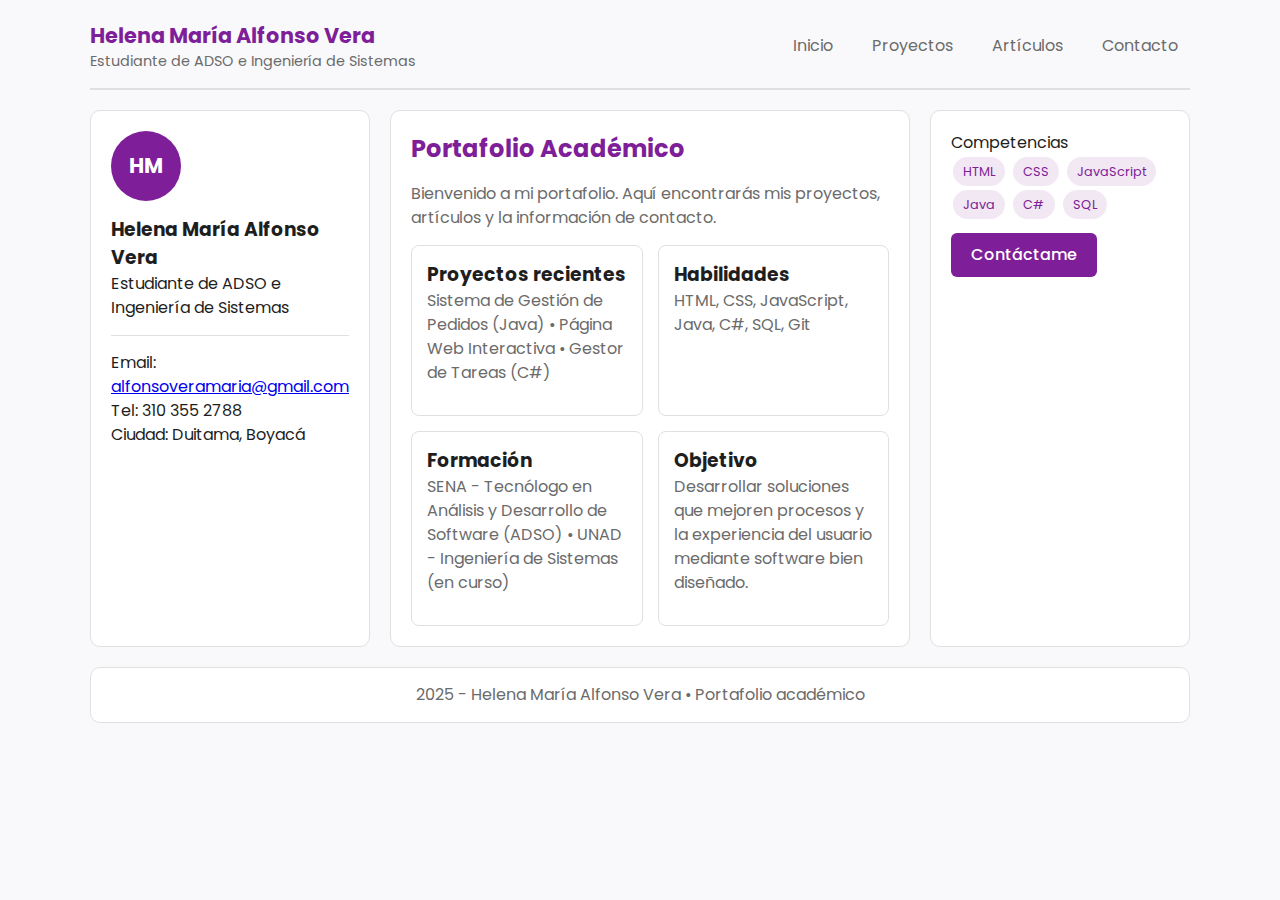
<file: index.html>
<!doctype html>
<html lang="es">
<head>
<meta charset="utf-8">
<meta name="viewport" content="width=device-width,initial-scale=1">
<title>Inicio - Helena María Alfonso Vera</title>
<link href="https://fonts.googleapis.com/css2?family=Poppins:wght@300;400;600;700&display=swap" rel="stylesheet">
<link rel="stylesheet" href="css/estilos.css">
</head>
<body>
  <div class="container">
    <header class="site-header">
      <div class="brand">
        <h1>Helena María Alfonso Vera</h1>
        <p>Estudiante de ADSO e Ingeniería de Sistemas</p>
      </div>
      <nav class="main-nav" aria-label="Navegación principal">
        <a href="index.html">Inicio</a>
        <a href="proyectos.html">Proyectos</a>
        <a href="articulos.html">Artículos</a>
        <a href="contacto.html">Contacto</a>
      </nav>
    </header>

    <aside class="card profile">
      <div class="avatar">HM</div>
      <h3>Helena María Alfonso Vera</h3>
      <p>Estudiante de ADSO e Ingeniería de Sistemas</p>
      <div class="separator"></div>
      <div class="contact-list">
        <div>Email: <a href="alfonsoveramaria@gmail.com">alfonsoveramaria@gmail.com</a></div>
        <div>Tel: 310 355 2788</div>
        <div>Ciudad: Duitama, Boyacá</div>
      </div>
    </aside>

    <main class="card hero">
      <h2>Portafolio Académico</h2>
      <p>Bienvenido a mi portafolio. Aquí encontrarás mis proyectos, artículos y la información de contacto.</p>

      <div class="grid-sections">
        <div class="section-card">
          <h3>Proyectos recientes</h3>
          <p>Sistema de Gestión de Pedidos (Java) • Página Web Interactiva • Gestor de Tareas (C#)</p>
        </div>
        <div class="section-card">
          <h3>Habilidades</h3>
          <p>HTML, CSS, JavaScript, Java, C#, SQL, Git</p>
        </div>
        <div class="section-card">
          <h3>Formación</h3>
          <p>SENA - Tecnólogo en Análisis y Desarrollo de Software (ADSO) • UNAD - Ingeniería de Sistemas (en curso)</p>
        </div>
        <div class="section-card">
          <h3>Objetivo</h3>
          <p>Desarrollar soluciones que mejoren procesos y la experiencia del usuario mediante software bien diseñado.</p>
        </div>
      </div>
    </main>

    <aside class="card">
      <div class="info-title">Competencias</div>
      <div class="skills">
        <span class="tag">HTML</span>
        <span class="tag">CSS</span>
        <span class="tag">JavaScript</span>
        <span class="tag">Java</span>
        <span class="tag">C#</span>
        <span class="tag">SQL</span>
      </div>

      <div style="height:12px"></div>
      <a class="btn-primary" href="contacto.html">Contáctame</a>
    </aside>

    <div class="footer-note card">
      <div>2025 - Helena María Alfonso Vera • Portafolio académico</div>
    </div>
  </div>
</body>
</html>
</file>
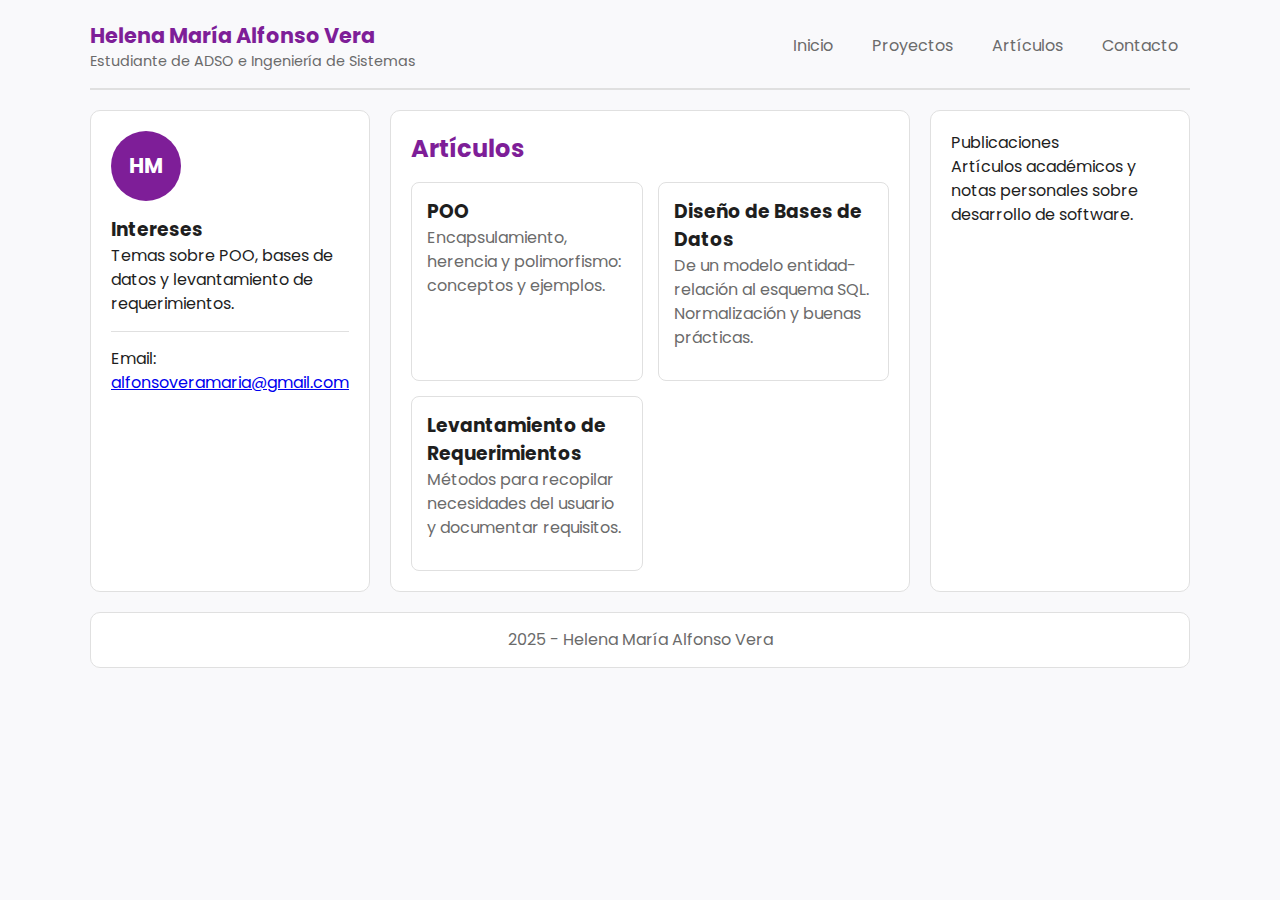
<file: articulos.html>
<!doctype html>
<html lang="es">
<head>
<meta charset="utf-8">
<meta name="viewport" content="width=device-width,initial-scale=1">
<title>Artículos - Helena María Alfonso Vera</title>
<link href="https://fonts.googleapis.com/css2?family=Poppins:wght@300;400;600;700&display=swap" rel="stylesheet">
<link rel="stylesheet" href="css/estilos.css">
</head>
<body>
  <div class="container">
    <header class="site-header">
      <div class="brand">
        <h1>Helena María Alfonso Vera</h1>
        <p>Estudiante de ADSO e Ingeniería de Sistemas</p>
      </div>
      <nav class="main-nav" aria-label="Navegación principal">
        <a href="index.html">Inicio</a>
        <a href="proyectos.html">Proyectos</a>
        <a href="articulos.html">Artículos</a>
        <a href="contacto.html">Contacto</a>
      </nav>
    </header>

    <aside class="card profile">
      <div class="avatar">HM</div>
      <h3>Intereses</h3>
      <p>Temas sobre POO, bases de datos y levantamiento de requerimientos.</p>
      <div class="separator"></div>
      <div class="contact-list">
        <div>Email: <a href="mailto:alfonsoveramaria@gmail.com">alfonsoveramaria@gmail.com</a></div>
      </div>
    </aside>

    <main class="card hero">
      <h2>Artículos</h2>
      <div class="grid-sections">
        <div class="section-card">
          <h3>POO</h3>
          <p>Encapsulamiento, herencia y polimorfismo: conceptos y ejemplos.</p>
        </div>
        <div class="section-card">
          <h3>Diseño de Bases de Datos</h3>
          <p>De un modelo entidad-relación al esquema SQL. Normalización y buenas prácticas.</p>
        </div>
        <div class="section-card">
          <h3>Levantamiento de Requerimientos</h3>
          <p>Métodos para recopilar necesidades del usuario y documentar requisitos.</p>
        </div>
      </div>
    </main>

    <aside class="card">
      <div class="info-title">Publicaciones</div>
      <p>Artículos académicos y notas personales sobre desarrollo de software.</p>
    </aside>

    <div class="footer-note card">2025 - Helena María Alfonso Vera</div>
  </div>
</body>
</html>
</file>
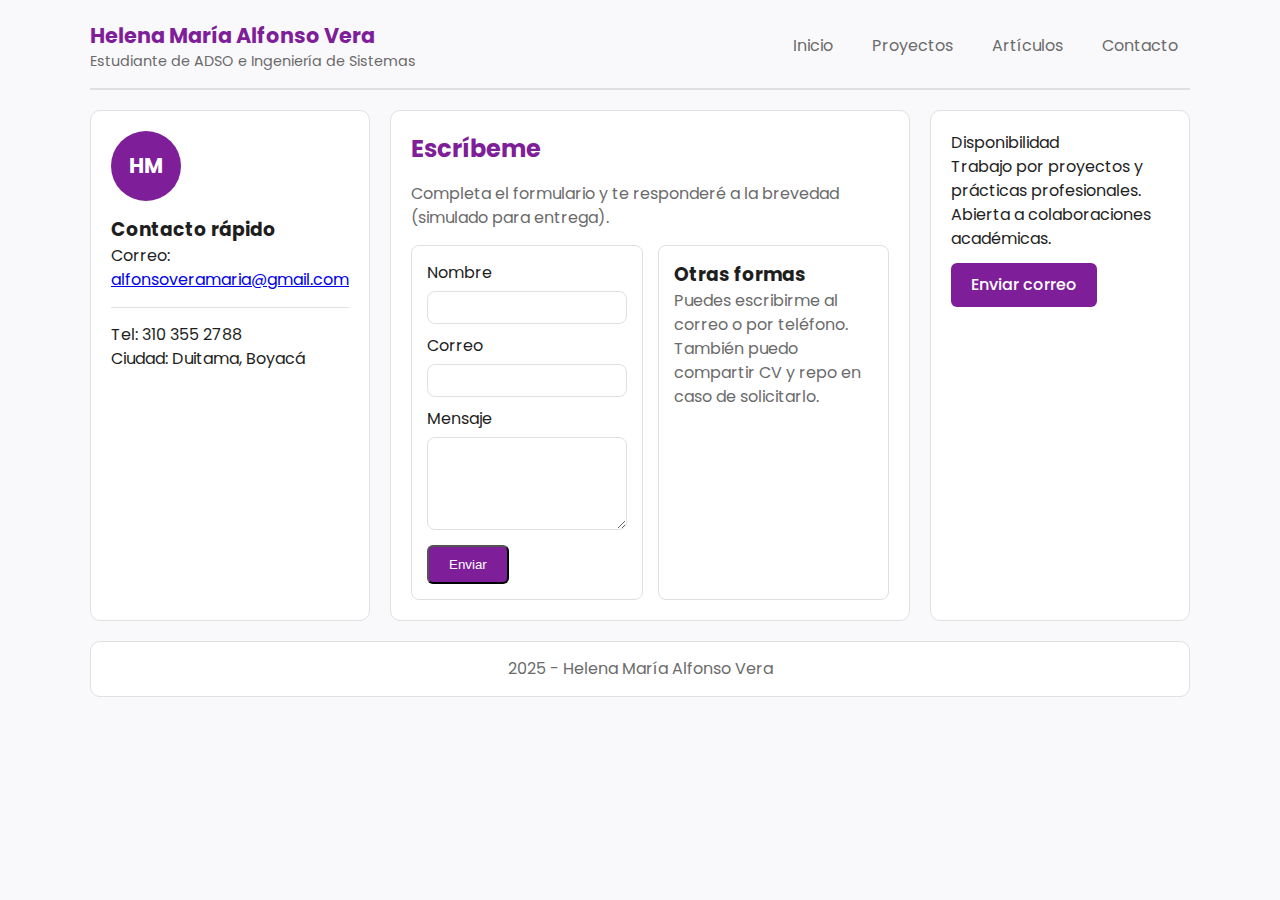
<file: contacto.html>
<!doctype html>
<html lang="es">
<head>
<meta charset="utf-8">
<meta name="viewport" content="width=device-width,initial-scale=1">
<title>Contacto - Helena María Alfonso Vera</title>
<link href="https://fonts.googleapis.com/css2?family=Poppins:wght@300;400;600;700&display=swap" rel="stylesheet">
<link rel="stylesheet" href="css/estilos.css">
</head>
<body>
  <div class="container">
    <header class="site-header">
      <div class="brand">
        <h1>Helena María Alfonso Vera</h1>
        <p>Estudiante de ADSO e Ingeniería de Sistemas</p>
      </div>
      <nav class="main-nav" aria-label="Navegación principal">
        <a href="index.html">Inicio</a>
        <a href="proyectos.html">Proyectos</a>
        <a href="articulos.html">Artículos</a>
        <a href="contacto.html">Contacto</a>
      </nav>
    </header>

    <aside class="card profile">
      <div class="avatar">HM</div>
      <h3>Contacto rápido</h3>
      <p>Correo: <a href="mailto:alfonsoveramaria@gmail.com">alfonsoveramaria@gmail.com</a></p>
      <div class="separator"></div>
      <div class="contact-list">
        <div>Tel: 310 355 2788</div>
        <div>Ciudad: Duitama, Boyacá</div>
      </div>
    </aside>

    <main class="card hero">
      <h2>Escríbeme</h2>
      <p>Completa el formulario y te responderé a la brevedad (simulado para entrega).</p>
      <div class="grid-sections">
        <div class="section-card">
          <form action="#" method="post" autocomplete="off">
            <label for="nombre">Nombre</label><br>
            <input id="nombre" name="nombre" type="text" required style="width:100%;padding:8px;border-radius:8px;border:1px solid var(--border);margin-top:6px;margin-bottom:10px"><br>
            <label for="email">Correo</label><br>
            <input id="email" name="email" type="email" required style="width:100%;padding:8px;border-radius:8px;border:1px solid var(--border);margin-top:6px;margin-bottom:10px"><br>
            <label for="mensaje">Mensaje</label><br>
            <textarea id="mensaje" name="mensaje" rows="5" required style="width:100%;padding:8px;border-radius:8px;border:1px solid var(--border);margin-top:6px"></textarea><br>
            <button class="btn-primary" type="submit" style="margin-top:8px">Enviar</button>
          </form>
        </div>
        <div class="section-card">
          <h3>Otras formas</h3>
          <p>Puedes escribirme al correo o por teléfono. También puedo compartir CV y repo en caso de solicitarlo.</p>
        </div>
      </div>
    </main>

    <aside class="card">
      <div class="info-title">Disponibilidad</div>
      <p>Trabajo por proyectos y prácticas profesionales. Abierta a colaboraciones académicas.</p>
      <div style="height:12px"></div>
      <a class="btn-primary" href="mailto:alfonsoveramaria@gmail.com">Enviar correo</a>
    </aside>

    <div class="footer-note card">2025 - Helena María Alfonso Vera</div>
  </div>
</body>
</html>
</file>
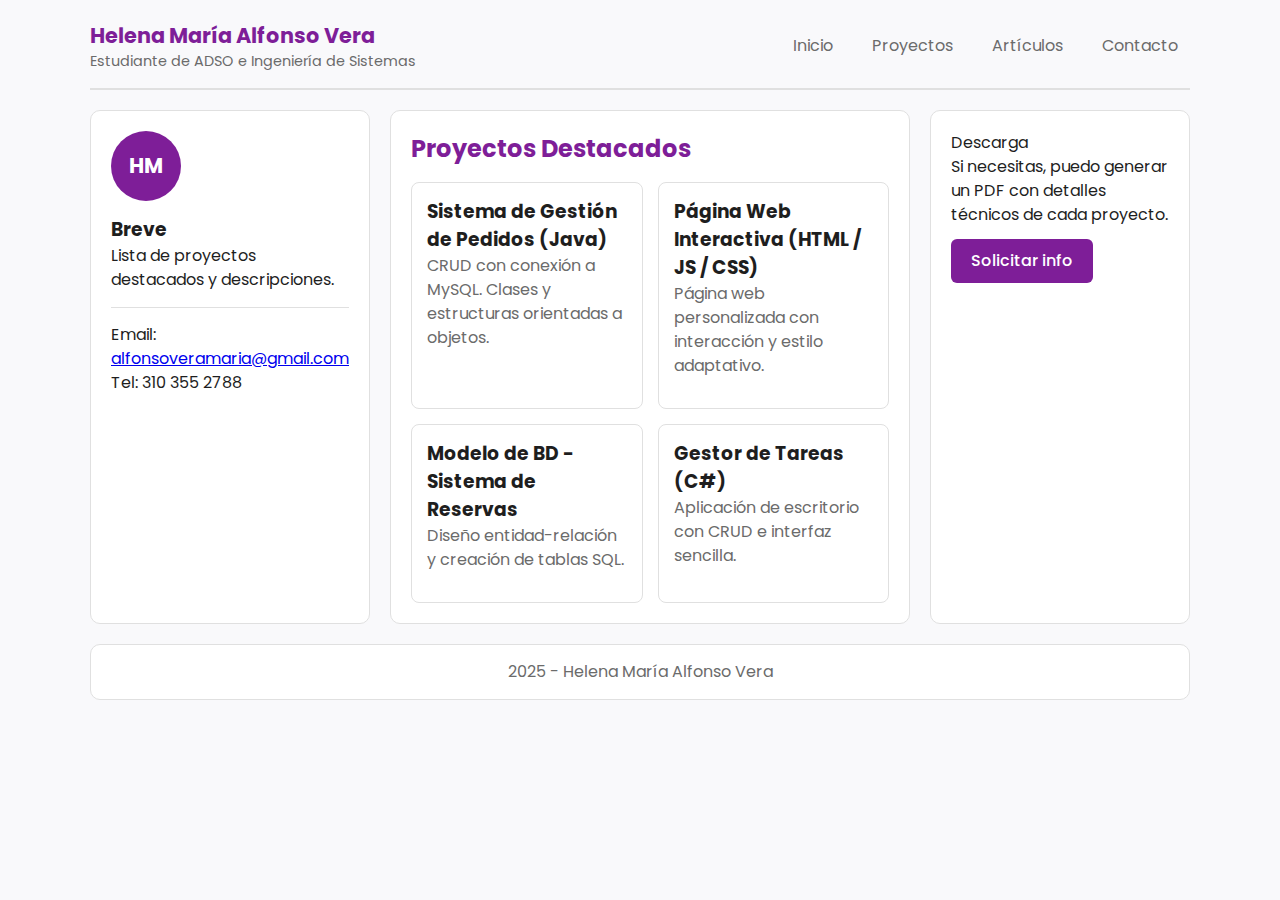
<file: proyectos.html>
<!doctype html>
<html lang="es">
<head>
<meta charset="utf-8">
<meta name="viewport" content="width=device-width,initial-scale=1">
<title>Proyectos - Helena María Alfonso Vera</title>
<link href="https://fonts.googleapis.com/css2?family=Poppins:wght@300;400;600;700&display=swap" rel="stylesheet">
<link rel="stylesheet" href="css/estilos.css">
</head>
<body>
  <div class="container">
    <header class="site-header">
      <div class="brand">
        <h1>Helena María Alfonso Vera</h1>
        <p>Estudiante de ADSO e Ingeniería de Sistemas</p>
      </div>
      <nav class="main-nav" aria-label="Navegación principal">
        <a href="index.html">Inicio</a>
        <a href="proyectos.html">Proyectos</a>
        <a href="articulos.html">Artículos</a>
        <a href="contacto.html">Contacto</a>
      </nav>
    </header>

    <aside class="card profile">
      <div class="avatar">HM</div>
      <h3>Breve</h3>
      <p>Lista de proyectos destacados y descripciones.</p>
      <div class="separator"></div>
      <div class="contact-list">
        <div>Email: <a href="mailto:alfonsoveramaria@gmail.com">alfonsoveramaria@gmail.com</a></div>
        <div>Tel: 310 355 2788</div>
      </div>
    </aside>

    <main class="card hero">
      <h2>Proyectos Destacados</h2>
      <div class="grid-sections">
        <div class="section-card">
          <h3>Sistema de Gestión de Pedidos (Java)</h3>
          <p>CRUD con conexión a MySQL. Clases y estructuras orientadas a objetos.</p>
        </div>
        <div class="section-card">
          <h3>Página Web Interactiva (HTML / JS / CSS)</h3>
          <p>Página web personalizada con interacción y estilo adaptativo.</p>
        </div>
        <div class="section-card">
          <h3>Modelo de BD - Sistema de Reservas</h3>
          <p>Diseño entidad-relación y creación de tablas SQL.</p>
        </div>
        <div class="section-card">
          <h3>Gestor de Tareas (C#)</h3>
          <p>Aplicación de escritorio con CRUD e interfaz sencilla.</p>
        </div>
      </div>
    </main>

    <aside class="card">
      <div class="info-title">Descarga</div>
      <p>Si necesitas, puedo generar un PDF con detalles técnicos de cada proyecto.</p>
      <div style="height:12px"></div>
      <a class="btn-primary" href="contacto.html">Solicitar info</a>
    </aside>

    <div class="footer-note card">2025 - Helena María Alfonso Vera</div>
  </div>
</body>
</html>
</file>
<file: css/estilos.css>
:root {
  --bg: #f9f9fb;
  --card: #ffffff;
  --text: #1e1e1e;
  --muted: #6b6b6b;
  --purple: #7e1e98;
  --border: #e0e0e0;
}

@media (prefers-color-scheme: dark) {
  :root {
    --bg: #0f0f12;
    --card: #1a1a1a;
    --text: #ffffff;
    --muted: #a0a0a0;
    --purple: #b453d1;
    --border: #333333;
  }
}

* {
  box-sizing: border-box;
  margin: 0;
  padding: 0;
}

body {
  font-family: "Poppins", sans-serif;
  background: var(--bg);
  color: var(--text);
  padding: 20px;
  line-height: 1.5;
}

.container {
  max-width: 1100px;
  margin: 0 auto;
  display: grid;
  grid-template-columns: 1fr 2fr 1fr;
  gap: 20px;
}

.site-header {
  grid-column: 1 / -1;
  display: flex;
  justify-content: space-between;
  align-items: center;
  padding-bottom: 15px;
  border-bottom: 2px solid var(--border);
}

.brand h1 {
  color: var(--purple);
  font-size: 1.3rem;
}

.brand p {
  color: var(--muted);
  font-size: 0.9rem;
}

.main-nav {
  display: flex;
  gap: 15px;
}

.main-nav a {
  color: var(--muted);
  text-decoration: none;
  padding: 8px 12px;
  border-radius: 6px;
}

.main-nav a:hover {
  color: var(--purple);
  background: rgba(126, 30, 152, 0.1);
}

.card {
  background: var(--card);
  padding: 20px;
  border-radius: 10px;
  border: 1px solid var(--border);
}

.profile .avatar {
  width: 70px;
  height: 70px;
  border-radius: 50%;
  background: var(--purple);
  color: white;
  display: flex;
  align-items: center;
  justify-content: center;
  font-weight: bold;
  font-size: 1.3rem;
  margin-bottom: 15px;
}

.hero h2 {
  color: var(--purple);
  margin-bottom: 15px;
}

.hero p {
  color: var(--muted);
  margin-bottom: 15px;
}

.grid-sections {
  display: grid;
  grid-template-columns: repeat(2, 1fr);
  gap: 15px;
}

.section-card {
  padding: 15px;
  border: 1px solid var(--border);
  border-radius: 8px;
}

.section-card:hover {
  border-color: var(--purple);
}

.btn-primary {
  display: inline-block;
  padding: 10px 20px;
  background: var(--purple);
  color: white;
  text-decoration: none;
  border-radius: 6px;
  font-weight: 500;
}

.tag {
  display: inline-block;
  padding: 5px 10px;
  background: rgba(126, 30, 152, 0.1);
  color: var(--purple);
  border-radius: 15px;
  font-size: 0.8rem;
  margin: 2px;
}

.separator {
  height: 1px;
  background: var(--border);
  margin: 15px 0;
}

.footer-note {
  grid-column: 1 / -1;
  text-align: center;
  color: var(--muted);
  padding: 15px;
}

/* Responsive */
@media (max-width: 900px) {
  .container {
    grid-template-columns: 1fr;
  }
  
  .site-header {
    flex-direction: column;
    text-align: center;
    gap: 15px;
  }
}

@media (max-width: 600px) {
  .grid-sections {
    grid-template-columns: 1fr;
  }
}
</file>
